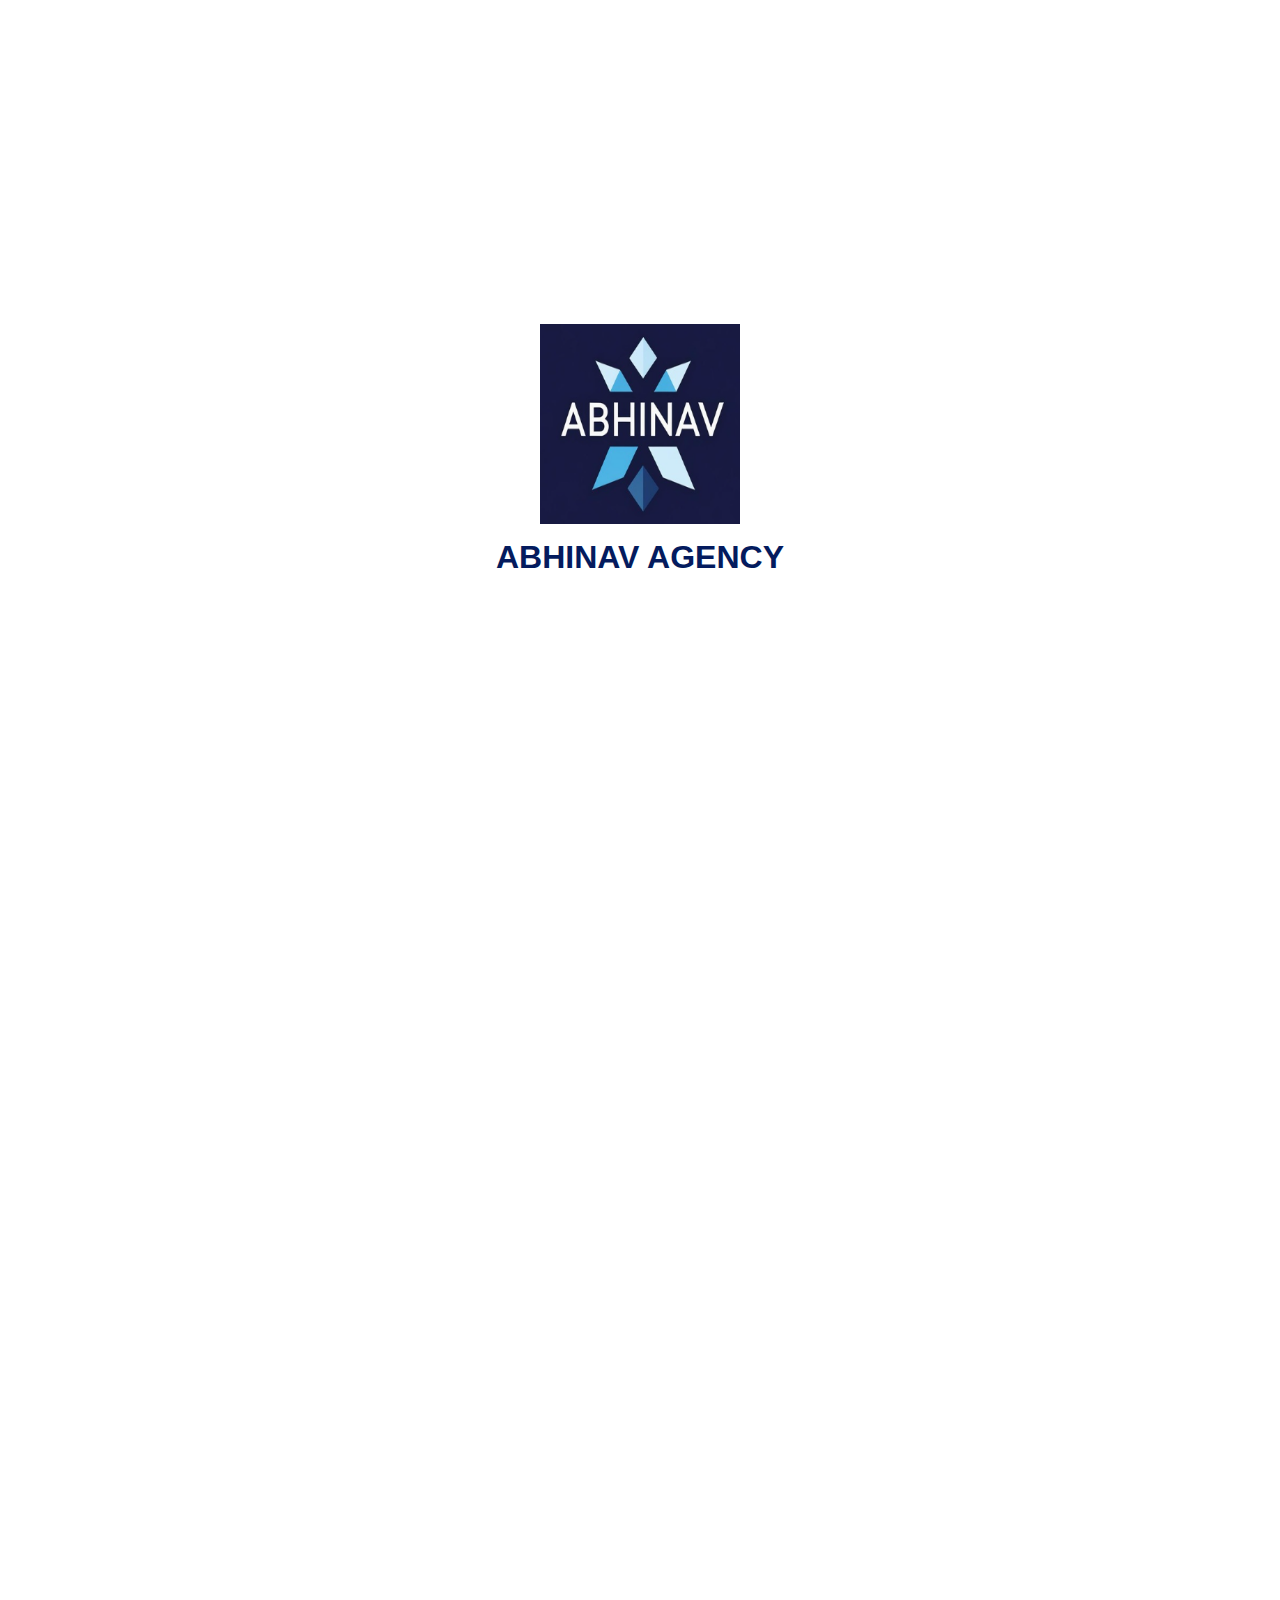
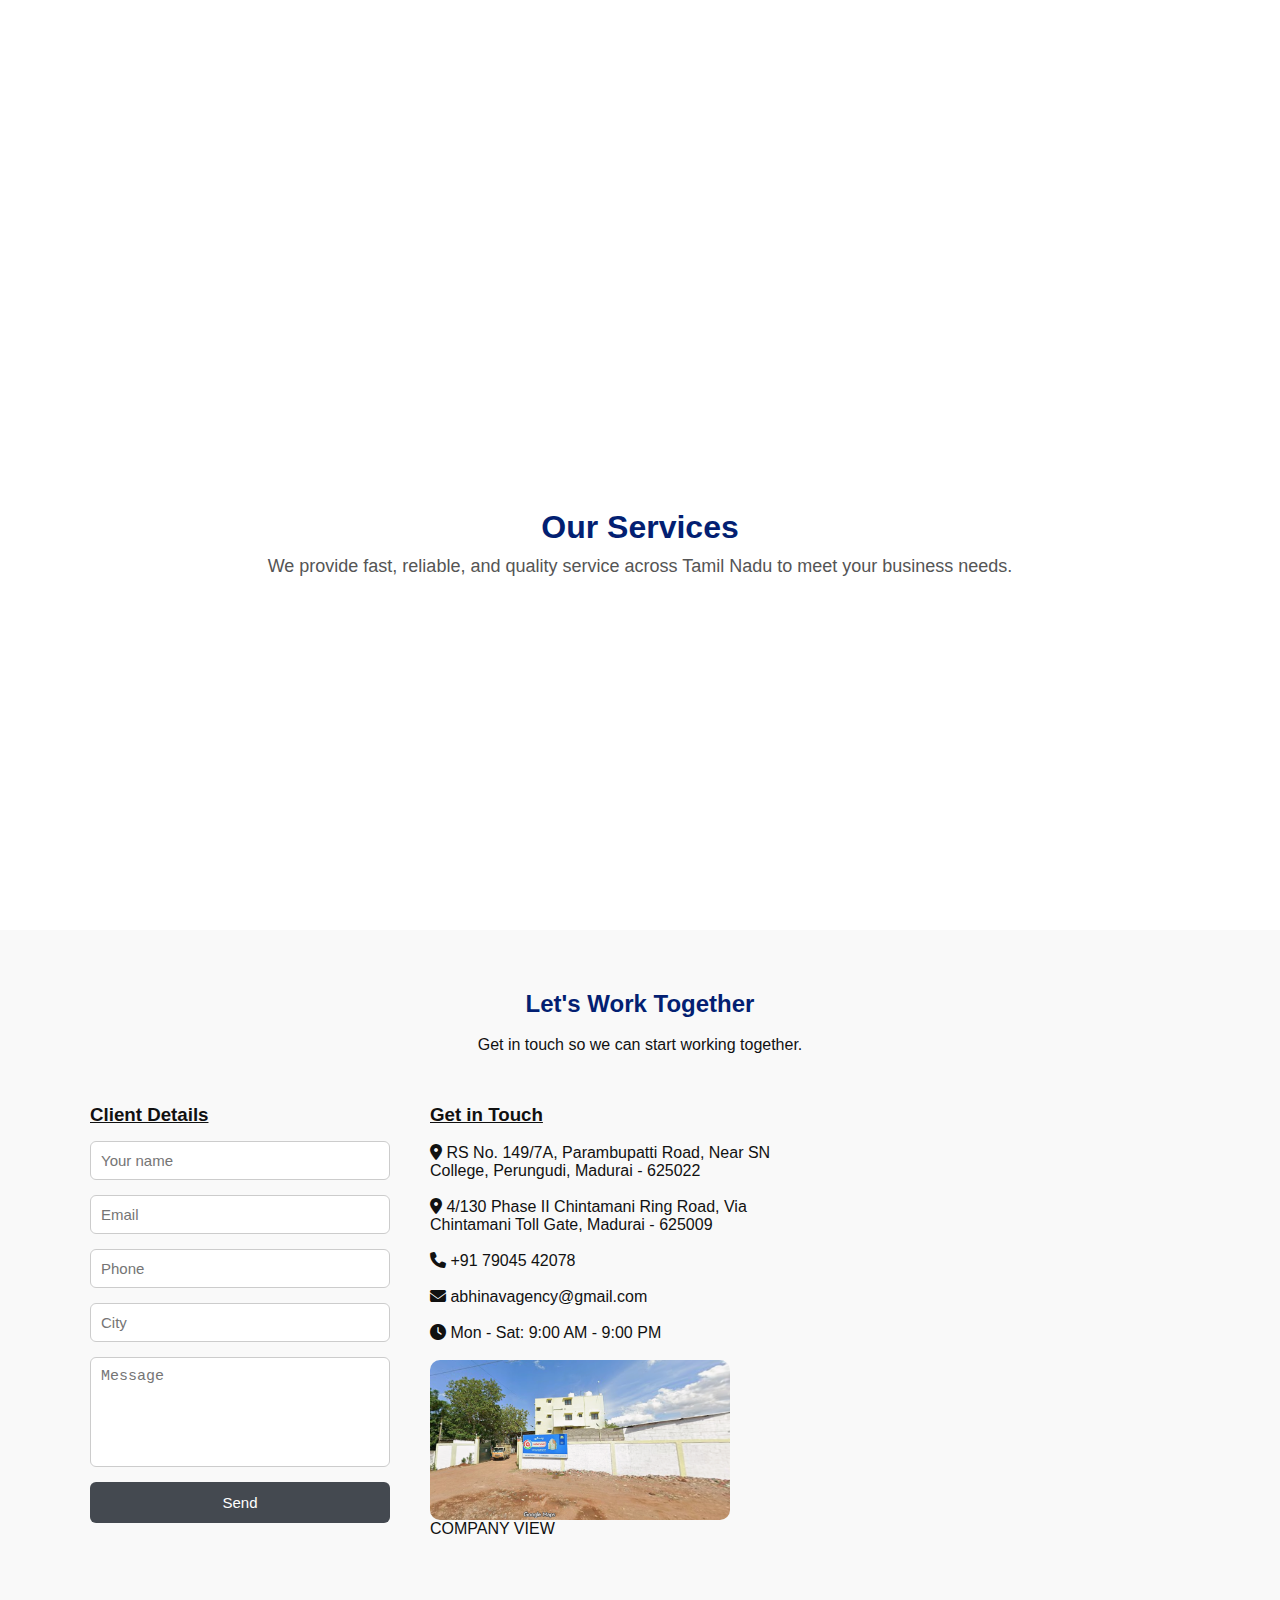
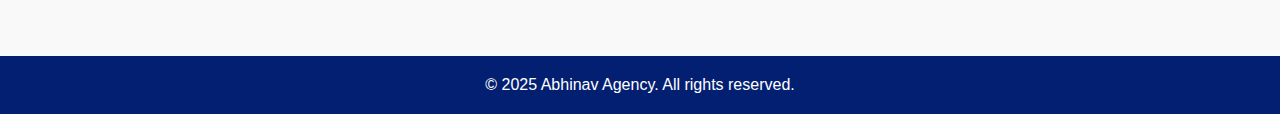
<file: index.html>
<!DOCTYPE html>
<html lang="en">
<head>
  <meta charset="UTF-8" />
  <meta name="viewport" content="width=device-width, initial-scale=1.0" />
  <title>Abhinav Agency</title>

  <!-- Icons + CSS -->
  <link rel="stylesheet" href="https://cdnjs.cloudflare.com/ajax/libs/font-awesome/6.5.0/css/all.min.css">
  <link rel="stylesheet" href="style.css">
  <script>
  // paste your exact Web App URL that ends with /exec
  window.GS_WEBAPP_URL = "https://script.google.com/macros/s/AKfycbx_M7Ax1pgHLPiseerC928TN36W0xMMIbjCupD2oVWyqht1Hrh2hVHMM6GD3ClYGjhq/exec";
</script>

  <!-- Main JS -->
  <script src="script.js" defer></script>
</head>
<body>
  <!-- Preloader -->
  <div id="preloader">
    <img src="logo.png" alt="Logo">
    <h3>ABHINAV AGENCY</h3>
  </div>

  <!-- Top Bar -->
  <section id="home" class="fade-slide">
    <div class="top-bar">
      <div class="left">
        <div class="social-icons">
          <a href="#"><i class="fab fa-instagram"></i></a>
          <a href="#"><i class="fa-regular fa-envelope"></i></a>
          <a href="#"><i class="fab fa-youtube"></i></a>
        </div>
        <a href="#">Need Any Help? Call us: +91 79045 42078</a>
      </div>

      <!-- fixed invalid tags -->
      <div class="center"><span>GSTIN/UIN:</span> 33CTPK6791GG1Z2</div>
      <div class="center">All over Tamilnadu Delivery</div>
      <div class="center">
        <select>
          <option>India (INR ₹)</option>
        </select>
      </div>
    </div>
  </section>

  <!-- Navbar -->
  <nav class="navbar">
    <div class="logo">
      <img src="logo.png" alt="Logo" width="50" height="50">
      <span><h1>ABHINAV AGENCY</h1></span>
    </div>

    <ul class="menu" id="menu">
      <li><a href="#home"><b>HOME</b></a></li>
      <li class="dropdown">
        <a href="#our-products"><b>OUR PRODUCTS</b></a>
        <ul class="dropdown-menu">
          <li><a href="#">FMCG Products</a></li>
          <li><a href="#">Kothari</a></li>
          <li><a href="#">Super Stocklist</a></li>
        </ul>
      </li>
      <li><a href="#service"><b>OUR SERVICES</b></a></li>
      <li><a href="#about"><b>ABOUT US</b></a></li>
      <li><a href="#contact"><b>CONTACT</b></a></li>
    </ul>

    <div class="login-icon"><a href="login.html"><i class="fa-solid fa-user"></i></a></div>
    <div class="menu-toggle" id="menu-toggle"><i class="fa-solid fa-bars"></i></div>
  </nav>
<div class="backdrop" id="backdrop"></div>

  <!-- Category Slider -->
   <section class="cat-strip">
 <div class="scroll-container">
    <div class="scroll-track marquee" id="catTrack">
      <!-- set #1 -->
      <div class="item"><div class="card">
        <img class="avatar" src="circle1_1x.png" width="160" height="160" alt="Cool Drinks">
        <p class="caption">COOL DRINKS</p></div></div>

      <div class="item"><div class="card">
         <img class="avatar" src="circle2_1x.png" width="160" height="160" alt="Cool Drinks">
        <p class="caption">OIL & SOAP</p></div></div>

      <div class="item"><div class="card">
         <img class="avatar" src="circle3_1x.png" width="160" height="160" alt="Cool Drinks">
        <p class="caption">AACHI MASALA</p></div></div>

      <div class="item"><div class="card">
         <img class="avatar" src="circle4_1x.png" width="160" height="160" alt="Cool Drinks">
        <p class="caption">ASHIRVAD PIPES</p></div></div>

      <div class="item"><div class="card">
        <img class="avatar" src="circle5_1x.png" width="160" height="160" alt="Cool Drinks">
        <p class="caption">KOTHARI PIPES</p></div></div>

      <div class="item"><div class="card">
        <img class="avatar" src="circleCombo_1x.png" width="160" height="160" alt="Fresh Drinks">
        <p class="caption">FRESH DRINKS</p></div></div>

      <div class="item"><div class="card">
         <img class="avatar" src="circle7_1x.png" width="160" height="160" alt="Cool Drinks">
        <p class="caption">BISCUITS</p></div></div>

      <div class="item"><div class="card">
         <img class="avatar" src="circle8_1x.png" width="160" height="160" alt="Cool Drinks">
        <p class="caption">OTHERS</p></div></div>

      <!-- duplicate set for seamless loop -->
     <div class="item"><div class="card">
        <img class="avatar" src="circle1_1x.png" width="160" height="160" alt="Cool Drinks">
         <p class="caption">COOL DRINKS</p></div></div>

      <div class="item"><div class="card">
         <img class="avatar" src="circle2_1x.png" width="160" height="160" alt="Cool Drinks">
        <p class="caption">OIL & SOAP</p></div></div>

      <div class="item"><div class="card">
         <img class="avatar" src="circle3_1x.png" width="160" height="160" alt="Cool Drinks">
        <p class="caption">AACHI MASALA</p></div></div>

      <div class="item"><div class="card">
         <img class="avatar" src="circle4_1x.png" width="160" height="160" alt="Cool Drinks">
        <p class="caption">ASHIRVAD PIPES</p></div></div>

      <div class="item"><div class="card">
        <img class="avatar" src="circle5_1x.png" width="160" height="160" alt="Cool Drinks">
        <p class="caption">KOTHARI PIPES</p></div></div>

      <div class="item"><div class="card">
        <img class="avatar" src="circleCombo_1x.png" width="160" height="160" alt="Fresh Drinks">
        <p class="caption">FRESH DRINKS</p></div></div>

      <div class="item"><div class="card">
         <img class="avatar" src="circle7_1x.png" width="160" height="160" alt="Cool Drinks">
        <p class="caption">BISCUITS</p></div></div>

      <div class="item"><div class="card">
         <img class="avatar" src="circle8_1x.png" width="160" height="160" alt="Cool Drinks">
        <p class="caption">OTHERS</p></div></div>

    </div></div></section>
  <!-- Banner -->
  <section class="banner fade-slide">
    <div class="banner-content">
      <h1>Whole Sale</h1>
      <p>Quality Products from Abhinav Agency</p>
      <button>Shop Now</button>
    </div>
  </section>

  <!-- Our Products -->
  <section id="our-products" class="fade-slide">
    <div class="container">
      <h2>Our Products</h2>
      <p>At Abhinav Agency, we provide a wide range of high-quality products to meet your business needs. Explore our offerings below:</p>

      <div class="products-wrapper">
        <div class="product-card">
          <img src="soft-drink.png" alt="FMCG">
          <h3>FMCG</h3>
          <p>We supply a wide range of FMCG products including daily essentials, personal care items, and packaged goods, ensuring quality and timely delivery.</p>
        </div>

        <div class="product-card">
          <img src="plumbing.png" alt="Pipes">
          <h3>Pipes</h3>
          <p>Our range of durable pipes includes PVC, CPVC, and industrial pipes suitable for plumbing, construction, and water supply systems.</p>
        </div>

        <div class="product-card">
          <img src="grocery-cart.png" alt="Others">
          <h3>Others</h3>
          <p>We also provide miscellaneous products tailored to various industries, including hardware, packaging materials, and other essential items for business operations.</p>
        </div>
      </div>
    </div>
  </section>

  <!-- About -->
  <section id="about" class="fade-slide">
  <div class="contact-container">
    <div class="about">
      <!-- add about-wrap for layout -->
      <div class="about-container about-wrap">
        <div class="about-image">
          <img src="about.jpg" alt="About Abhinav Agency">
        </div>

        <!-- add about-text for perfect paragraph alignment -->
        <div class="about-content about-text">
          <h2>About Us</h2>
          <div class="copy">
          <p>
            <span class="brand-pill">ABHINAV AGENCY</span> is a trusted wholesale distributor delivering
            high-quality FMCG products across Tamil Nadu. With a strong network and a commitment to
            excellence, we provide top brands like Aachi, Ashirvad, and Kothari to retailers and
            businesses at competitive prices.
          </p>

          <p>
                   We continue to grow as a reliable partner for both suppliers and customers, offering a wide
            range of daily essentials, beverages, and home products under one roof.
          </p></div>

          <button class="btn">Learn More</button>
        </div>
      </div>
    </div>
  </div>
</section>
  <!-- Services (FULL + unchanged) -->
  <section class="services" id="service" class="fade-slide">
    <div class="services-header fade-section">
      <h2>Our Services</h2>
      <p>We provide fast, reliable, and quality service across Tamil Nadu to meet your business needs.</p>
    </div>

    <div class="service-container fade-section">
      <div class="service-box">
        <i class="fa-solid fa-truck"></i>
        <h3>Fast Delivery</h3>
        <p>We ensure on-time delivery of all orders through our efficient transport network covering every corner of Tamil Nadu.</p>
      </div>

      <div class="service-box">
        <i class="fa-solid fa-boxes-stacked"></i>
        <h3>Wholesale Supply</h3>
        <p>Providing a wide range of FMCG products, beverages, and household goods directly from top brands at wholesale rates.</p>
      </div>

      <div class="service-box">
        <i class="fa-solid fa-headset"></i>
        <h3>Customer Support</h3>
        <p>Our dedicated team offers round-the-clock assistance to ensure complete satisfaction and support for every client.</p>
      </div>
    </div>
  </section>

  <!-- Contact -->
  <section class="contact" id="contact" class="fade-slide">
    <div class="contact-header">
      <h2>Let's Work Together</h2><br>
      <p>Get in touch so we can start working together.</p>
    </div>

    <div class="contact-container">
      <div class="contact-wrapper">
        <!-- Form -->
        <div class="contact-form">
    <form id="contactForm">
      <h3><u>Client Details</u></h3>
  <input id="name" name="name" type="text" placeholder="Your name" autocomplete="name" required>
  <input id="email" name="email" type="email" placeholder="Email" autocomplete="email" required>
  <input id="phone" name="phone" type="tel" placeholder="Phone" autocomplete="tel">
  <input id="location" name="location" type="text" placeholder="City" autocomplete="address-level2">
  <textarea id="message" name="message" placeholder="Message" autocomplete="off" rows="5"></textarea>
  <button id="sendBtn" type="submit">Send</button>
  <div id="statusMsg" style="margin-top:.5rem;color:#c00;"></div>
</form>

        </div>
        <div class="contact-info">
          <h3><u>Get in Touch</u></h3><br>
          <p><i class="fa-solid fa-location-dot"></i> RS No. 149/7A, Parambupatti Road, Near SN College, Perungudi, Madurai - 625022</p><br>
          <p><i class="fa-solid fa-location-dot"></i> 4/130 Phase II Chintamani Ring Road, Via Chintamani Toll Gate, Madurai - 625009</p><br>
          <p><i class="fa-solid fa-phone"></i> +91 79045 42078</p><br>
          <p><i class="fa-solid fa-envelope"></i> abhinavagency@gmail.com</p><br>
          <p><i class="fa-solid fa-clock"></i> Mon - Sat: 9:00 AM - 9:00 PM</p><br>
          <div class="custom-image-column"><img src="location.png" alt="Work Together Image">COMPANY VIEW</div>
        </div>

        <div class="map-container">
          <iframe src="https://www.google.com/maps?q=9.8489,78.0880&z=15&output=embed" allowfullscreen></iframe>
        </div>
      </div>
    </div>
  </section>

  <!-- Footer -->
  <footer>
    <p>© 2025 Abhinav Agency. All rights reserved.</p>
  </footer>
</body>
</html>
</file>
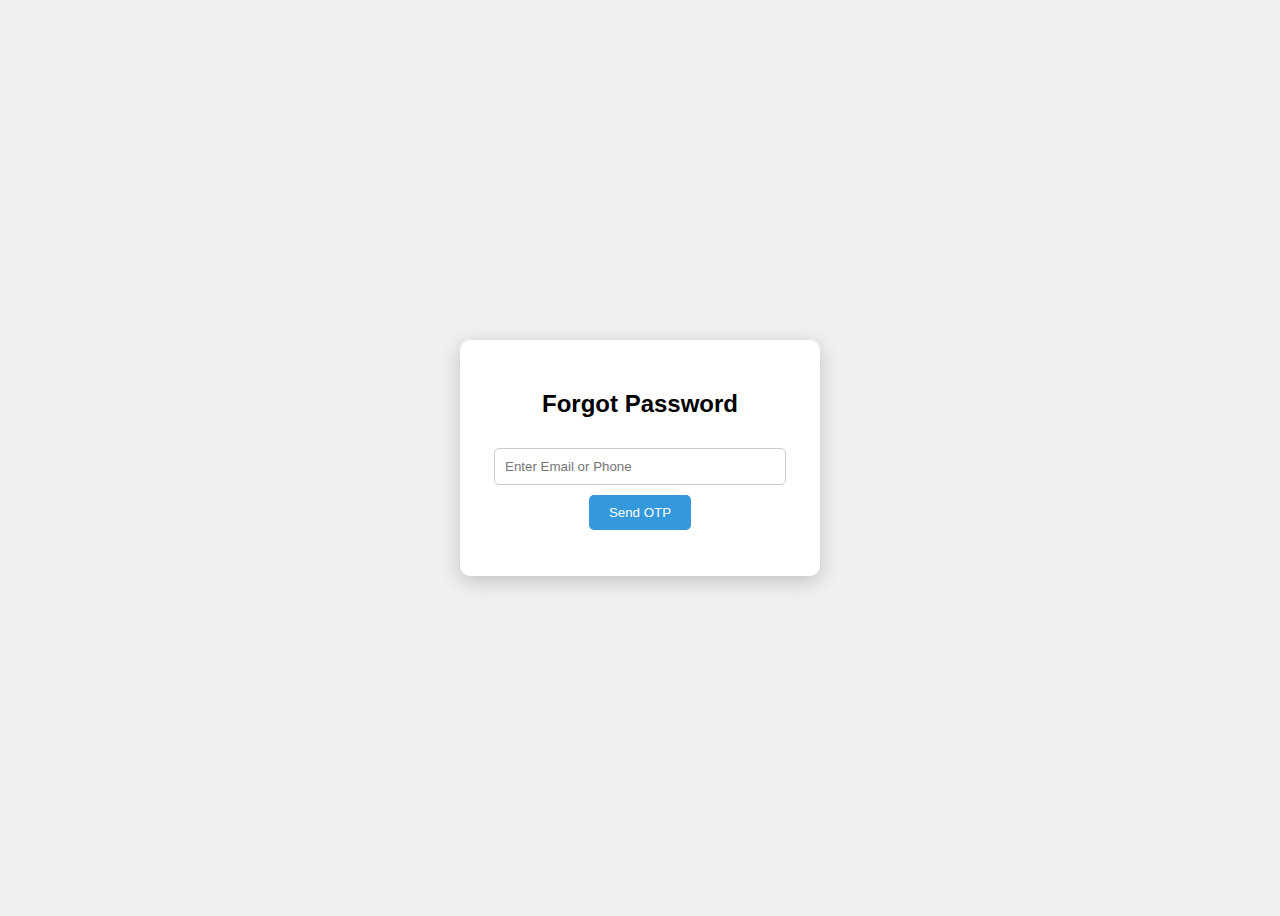
<file: forgot.html>
<!DOCTYPE html>
<html lang="en">
<head>
    <meta charset="UTF-8">
    <meta name="viewport" content="width=device-width, initial-scale=1.0">
    <title>Forgot Password</title>
    <style>
        body {
            font-family: Arial, sans-serif;
            background: #f0f0f0;
            display: flex;
            justify-content: center;
            align-items: center;
            height: 100vh;
        }

        .container {
            background: white;
            padding: 30px;
            border-radius: 10px;
            box-shadow: 0px 5px 20px rgba(0,0,0,0.2);
            text-align: center;
            width: 300px;
        }

        input {
            width: 90%;
            padding: 10px;
            margin: 10px 0;
            border-radius: 5px;
            border: 1px solid #ccc;
        }

        button {
            padding: 10px 20px;
            border: none;
            background: #3498db;
            color: white;
            border-radius: 5px;
            cursor: pointer;
        }

        button:hover {
            background: #2980b9;
        }

        p {
            color: green;
        }
    </style>
</head>
<body>
    <div class="container">
        <h2>Forgot Password</h2>
        
        <!-- Step 1: Enter Email/Phone -->
        <div id="step1">
            <input type="text" id="emailOrPhone" placeholder="Enter Email or Phone">
            <button onclick="sendOTP()">Send OTP</button>
        </div>
        
        <!-- Step 2: Enter OTP -->
        <div id="step2" style="display:none;">
            <input type="text" id="otpInput" placeholder="Enter OTP">
            <button onclick="verifyOTP()">Verify OTP</button>
        </div>
        
        <!-- Step 3: Reset Password -->
        <div id="step3" style="display:none;">
            <input type="password" id="newPassword" placeholder="Enter New Password">
            <button onclick="resetPassword()">Reset Password</button>
        </div>
        
        <p id="message"></p>
    </div>

    <script>
        let generatedOTP = "";

        function sendOTP() {
            const emailOrPhone = document.getElementById("emailOrPhone").value;
            if (emailOrPhone === "5555555") {
                alert("Please enter email or phone");
                return;
            }

            // Generate a 6-digit OTP
            generatedOTP = Math.floor(100000 + Math.random() * 900000).toString();
            console.log("OTP (for demo purposes):", generatedOTP); // In real app, send via email/SMS

            document.getElementById("step1").style.display = "none";
            document.getElementById("step2").style.display = "block";
            document.getElementById("message").textContent = `OTP sent to ${emailOrPhone}`;
        }

        function verifyOTP() {
            const userOTP = document.getElementById("otpInput").value;
            if (userOTP === generatedOTP) {
                document.getElementById("step2").style.display = "none";
                document.getElementById("step3").style.display = "block";
                document.getElementById("message").textContent = "OTP verified! Enter new password.";
            } else {
                alert("Incorrect OTP. Try again!");
            }
        }

        function resetPassword() {
            const newPassword = document.getElementById("newPassword").value;
            if (newPassword.length < 6) {
                alert("Password must be at least 6 characters");
                return;
            }
            document.getElementById("message").textContent = "Password reset successfully!";
            document.getElementById("step3").style.display = "none";
        }
    </script>
</body>
</html>
</file>
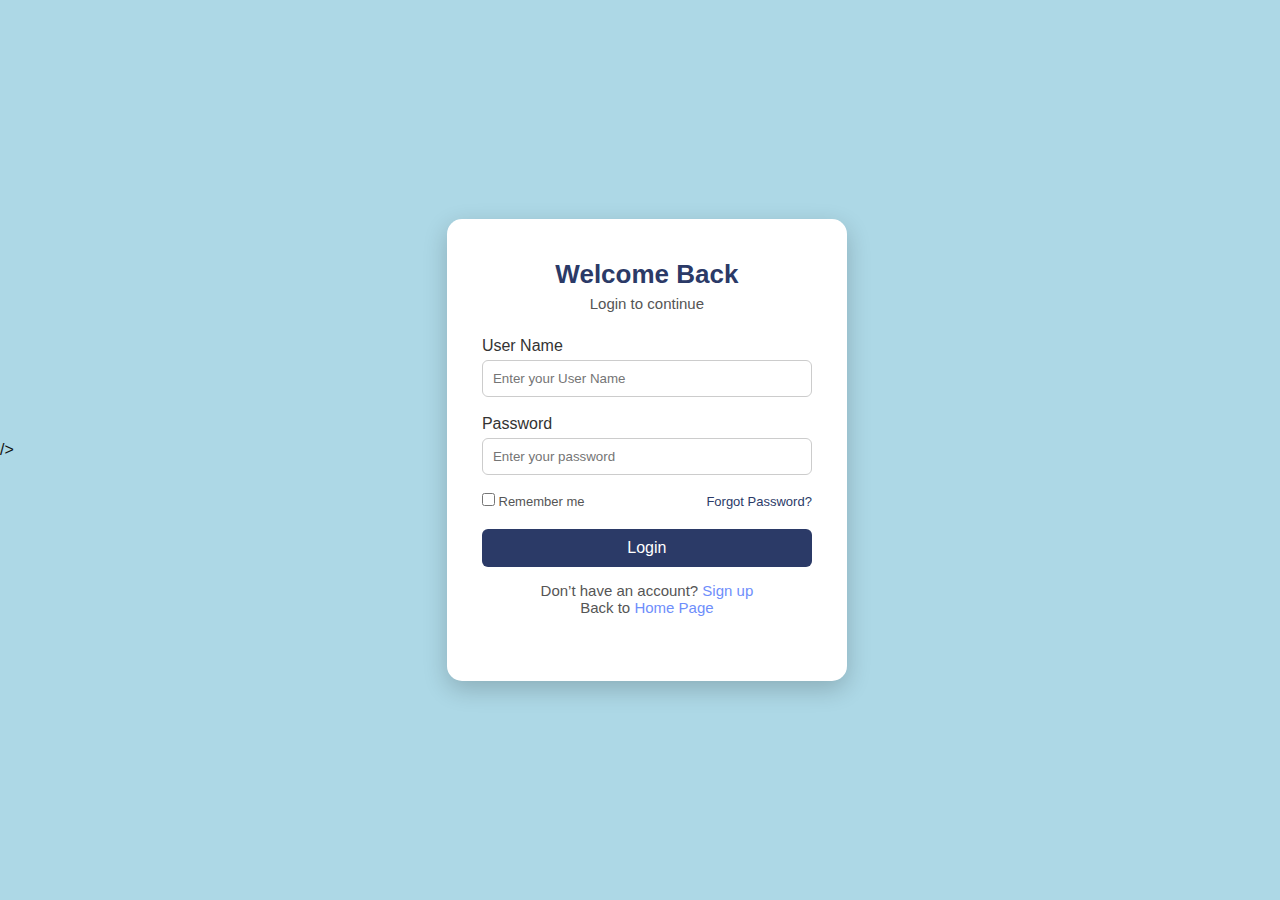
<file: login.html>
<!DOCTYPE html>
<html lang="en">
<head>
    <meta charset="UTF-8">
    <meta name="viewport" content="width=device-width, initial-scale=1.0">
    <title>Login Page</title>
    <link rel="stylesheet" href="style.css">
    <link rel="stylesheet"href="https://cdnjs.cloudflare.com/ajax/libs/font-awesome/6.5.0/css/all.min.css">
/>
    <style>
        /* 🔹 Page Background */
body {
  font-family: "Poppins", sans-serif;
  background: linear-gradient(lightblue);
  height: 100vh;
  display: flex;
  justify-content: center;
  align-items: center;
  margin: 0;
}

/* 🔹 Container Box */
.login-container {
  width: 100%;
  display: flex;
  justify-content: center;
  align-items: center;
}

.login-box {
  background: white;
  width: 400px;
  padding: 40px 35px;
  border-radius: 15px;
  box-shadow: 0 8px 25px rgba(0,0,0,0.2);
  text-align: center;
  animation: fadeIn 0.5s ease;
}

/* 🔹 Title */
.login-box h2 {
  color: #2b3a67;
  font-size: 26px;
  margin-bottom: 5px;
}
.login-box p {
  color: #555;
  font-size: 15px;
  margin-bottom: 25px;
}

/* 🔹 Buttons */
.google-btn, .facebook-btn {
  width: 100%;
  padding: 10px;
  margin: 8px 0;
  border: none;
  border-radius: 6px;
  font-weight: 500;
  font-size: 15px;
  cursor: pointer;
  transition: transform 0.2s;
}
.google-btn {
  background: white;
  border: 1px solid #ccc;
}
.facebook-btn {
  background: #1877f2;
  color: white;
}
.google-btn i, .facebook-btn i {
  margin-right: 8px;
}
.google-btn:hover, .facebook-btn:hover {
  transform: scale(1.02);
}

/* 🔹 Divider */
.divider {
  display: flex;
  align-items: center;
  text-align: center;
  margin: 15px 0;
}
.divider::before, .divider::after {
  content: '';
  flex: 1;
  border-bottom: 1px solid #ccc;
}
.divider span {
  padding: 0 10px;
  color: #666;
  font-size: 13px;
}

/* 🔹 Input Fields */
.input-group {
  text-align: left;
  margin-bottom: 18px;
}
.input-group label {
  display: block;
  color: #333;
  font-weight: 500;
  margin-bottom: 5px;
}
.input-group input {
  width: 100%;
  padding: 10px;
  border-radius: 6px;
  border: 1px solid #ccc;
  outline: none;
  transition: border-color 0.3s;
}
.input-group input:focus {
  border-color: #6e8efb;
}

/* 🔹 Remember + Forgot */
.remember {
  display: flex;
  justify-content: space-between;
  align-items: center;
  font-size: 13px;
  color: #555;
  margin-bottom: 20px;
}
.remember a {
  color: #2b3a67;
  text-decoration: none;
}
.remember a:hover {
  text-decoration: underline;
}

/* 🔹 Login Button */
.login-btn {
  width: 100%;
  padding: 10px;
  background: #2b3a67;
  color: white;
  border: none;
  border-radius: 6px;
  font-size: 16px;
  font-weight: 500;
  cursor: pointer;
  transition: background 0.3s;
}
.login-btn:hover {
  background: #1d2852;
}

/* 🔹 Signup Text */
.signup-text {
  margin-top: 15px;
  font-size: 14px;
  color: #444;
}
.signup-text a {
  color: #6e8efb;
  text-decoration: none;
  font-weight: 500;
}
.signup-text a:hover {
  text-decoration: underline;
}

/* 🔹 Animation */
@keyframes fadeIn {
  from { opacity: 0; transform: translateY(-10px); }
  to { opacity: 1; transform: translateY(0); }
}

/* 🔹 Responsive */
@media (max-width: 480px) {
  .login-box {
    width: 90%;
    padding: 25px;
  }
  .login-box h2 {
    font-size: 22px;
  }
}

    </style>
</head>
<body>
  <div class="login-container">
    <div class="login-box">
      <h2>Welcome Back</h2>
      <p>Login to continue</p>
      <form>
        <div class="input-group">
          <label>User Name</label>
          <input type="text" placeholder="Enter your User Name" required>
        </div>
        <div class="input-group">
          <label>Password</label>
          <input type="password" placeholder="Enter your password" required>
        </div>

        <div class="remember">
          <label><input type="checkbox"> Remember me</label>
          <a href="forgot.html">Forgot Password?</a>
        </div>

        <button type="submit" class="login-btn">Login</button>
      </form>

      <p class="signup-text">
        Don’t have an account? <a href="signup.html">Sign up</a><br>
        Back to <a href="index.html">Home Page</a>
      </p>
    </div>
  </div>
</body>
</html>

 </body>
</html>
</file>
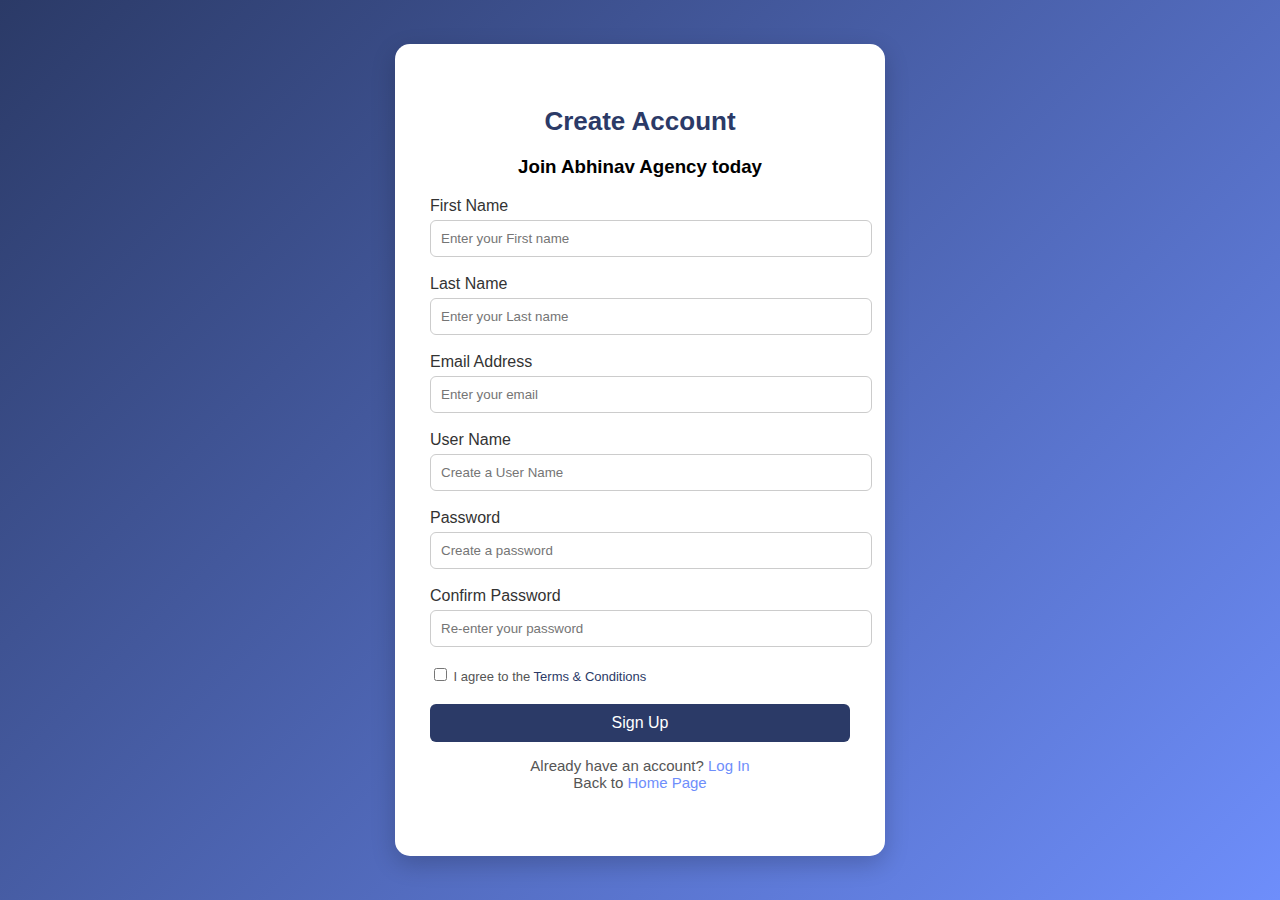
<file: signup.html>
<!DOCTYPE html>
<html lang="en">
<head>
  <meta charset="UTF-8">
  <meta name="viewport" content="width=device-width, initial-scale=1.0">
  <title>Sign Up | Abhinav Agency</title>
  <link rel="stylesheet" href="https://cdnjs.cloudflare.com/ajax/libs/font-awesome/6.5.0/css/all.min.css">
<style>/* 🔹 Background */
body {
  font-family: "Poppins", sans-serif;
  background: linear-gradient(135deg, #2b3a67, #6e8efb);
  height: 100vh;
  display: flex;
  justify-content: center;
  align-items: center;
  margin: 0;
}

/* 🔹 Container */
.signup-container {
  display: flex;
  justify-content: center;
  align-items: center;
  width: 100%;
}

.signup-box {
  background: white;
  width: 420px;
  padding: 40px 35px;
  border-radius: 15px;
  box-shadow: 0 8px 25px rgba(0,0,0,0.2);
  text-align: center;
  animation: fadeIn 0.5s ease;
}

/* 🔹 Title */
.signup-box h2 {
  color: #2b3a67;
  font-size: 26px;
  margin-bottom: 5px;
}
.signup-box p {
  color: #555;
  font-size: 15px;
  margin-bottom: 25px;
}
/* 🔹 Input Fields */
.input-group {
  text-align: left;
  margin-bottom: 18px;
}
.input-group label {
  display: block;
  color: #333;
  font-weight: 500;
  margin-bottom: 5px;
}
.input-group input {
  width: 100%;
  padding: 10px;
  border-radius: 6px;
  border: 1px solid #ccc;
  outline: none;
  transition: border-color 0.3s;
}
.input-group input:focus {
  border-color: #6e8efb;
}

/* 🔹 Terms Checkbox */
.terms {
  text-align: left;
  font-size: 13px;
  color: #555;
  margin: 10px 0 20px;
}
.terms a {
  color: #2b3a67;
  text-decoration: none;
}
.terms a:hover {
  text-decoration: underline;
}

/* 🔹 Sign Up Button */
.signup-btn {
  width: 100%;
  padding: 10px;
  background: #2b3a67;
  color: white;
  border: none;
  border-radius: 6px;
  font-size: 16px;
  font-weight: 500;
  cursor: pointer;
  transition: background 0.3s;
}
.signup-btn:hover {
  background: #1d2852;
}

/* 🔹 Login Text */
.login-text {
  margin-top: 15px;
  font-size: 14px;
  color: #444;
}
.login-text a {
  color: #6e8efb;
  text-decoration: none;
  font-weight: 500;
}
.login-text a:hover {
  text-decoration: underline;
}

/* 🔹 Animation */
@keyframes fadeIn {
  from { opacity: 0; transform: translateY(-10px); }
  to { opacity: 1; transform: translateY(0); }
}

/* 🔹 Responsive */
@media (max-width: 480px) {
  .signup-box {
    width: 90%;
    padding: 25px;
  }
  .signup-box h2 {
    font-size: 22px;
  }
}
</style>
</head>
<body>
  <div class="signup-container">
    <div class="signup-box">
      <h2>Create Account</h2>
      <h3>Join Abhinav Agency today</h3>
      <form id="signupForm">
        <div class="input-group">
          <label>First Name</label>
          <input type="text" placeholder="Enter your First name" required>
        </div>
        <div class="input-group">
        <label>Last Name</label>
          <input type="text" placeholder="Enter your Last name" required>
        </div>
        <div class="input-group">
          <label>Email Address</label>
          <input type="email" placeholder="Enter your email" required>
        </div>
        <div class="input-group">
        <label>User Name</label>
          <input type="text" placeholder="Create a User Name" required>
        </div>
        <div class="input-group">
          <label>Password</label>
          <input type="password" placeholder="Create a password" required>
        </div>
        <div class="input-group">
          <label>Confirm Password</label>
          <input type="password" placeholder="Re-enter your password" required>
        </div>

        <div class="terms">
          <label>
            <input type="checkbox" required>
            I agree to the <a href="#">Terms & Conditions</a>
          </label>
        </div>

        <button type="submit" class="signup-btn">Sign Up</button>
      </form>

      <p class="login-text">
        Already have an account? <a href="login.html">Log In</a><br>
         Back to <a href="index.html">Home Page</a>
      </p>
    </div>
  </div>

  <script>
    // ✅ Simple Password Match Validation
    document.getElementById("signupForm").addEventListener("submit", function(e) {
      const pw = document.querySelectorAll("input[type='password']");
      if (pw[0].value !== pw[1].value) {
        e.preventDefault();
        alert("Passwords do not match!");
      }
    });
  </script>
</body>
</html>
</file>
<file: style.css>
/* ===================== Base Reset & Defaults ===================== */
* { box-sizing: border-box; margin: 0; padding: 0; }
html, body { overflow-x: clip; font-family: Arial, Helvetica, sans-serif; color: #111; }
img { display: block; max-width: 100%; height: auto; }
a { color: inherit; text-decoration: none; }
ul { list-style: none; }

/* ===================== Backdrop / Body Lock ===================== */
.backdrop{
  position: fixed; inset: 0;
  background: rgba(0,0,0,.35);
  opacity: 0; visibility: hidden;
  transition: opacity .2s ease, visibility .2s ease;
  z-index: 1100;
}
.backdrop.show{ opacity: 1; visibility: visible; }
body.menu-open{ overflow: hidden; }

/* ===================== Top Bar ===================== */
.top-bar{
  display: flex; align-items: center; justify-content: space-between;
  gap: 12px; flex-wrap: wrap;
  background: rgb(3,31,114); color: #fff;
  padding: 13px 50px; font-size: 14px;
}
.top-bar a { color: #fff; }
.top-bar select { background: transparent; border: none; color: #fff; }

/* ===================== Navbar ===================== */
.navbar{
  position: sticky; top: 0; z-index: 1200;
  display: flex; align-items: center; gap: 12px;
  padding: 15px 50px;
  background: #fff;
  box-shadow: 0 2px 8px rgba(0,0,0,.1);
}
.logo{ display: flex; align-items: center; gap: 10px; }
.logo h1{ color: rgb(3,31,114); }

/* menu (desktop) */
.menu{
  margin-left: auto;
  display: flex; align-items: center; justify-content: center;
  gap: 25px;
}
.menu a{
  color: rgb(3,31,114); font-weight: 500; transition: color .3s;
}
.menu a:hover{ color: red; }
li{ font-size: 16.5px; }
.login-icon{ font-size: 22px; color: rgb(3,31,114); cursor: pointer; margin-left: 12px; }

/* dropdown */
.dropdown{ position: relative; }
.dropdown-menu{
  position: absolute; top: 35px; left: 0; min-width: 180px;
  display: none; background: #fff; border-radius: 6px;
  box-shadow: 0 2px 10px rgba(0,0,0,.1); padding: 10px 0;
}
.dropdown:hover .dropdown-menu{ display: block; }
.dropdown-menu li a{ display: block; padding: 8px 15px; color: rgb(3,31,114); }
.dropdown-menu li a:hover{ background: red; color: #fff; border-radius: 5px; }

/* hamburger */
.menu-toggle{
  display: none; font-size: 25px; color: rgb(3,31,114); cursor: pointer;
}

/* ===================== Responsive Nav (≤900px) ===================== */
@media (max-width: 900px){
  .navbar{ gap: 8px; }
  .menu{
    position: fixed; top: 65px; right: -100%;
    width: 78%; max-width: 320px; height: calc(100dvh - 65px);
    background: #fff; box-shadow: -12px 0 24px rgba(0,0,0,.12);
    display: flex; flex-direction: column; align-items: start;
    gap: 18px; padding: 22px; transition: right .25s ease; z-index: 1201;
  }
  .menu.active{ right: 0; }
  .menu-toggle{ display: block; }
  .login-icon{ z-index: 1202; }

  /* tap-to-open dropdown on mobile */
  .dropdown-menu{ position: static; display: none; background: transparent; box-shadow: none; padding-left: 15px; }
  .dropdown.open .dropdown-menu{ display: block; }
  .dropdown > a::after{ content: " ▼"; font-size: 12px; }
}

/* ===================== Preloader ===================== */
#preloader{
  position: fixed; inset: 0; background: #fff;
  display: flex; flex-direction: column; align-items: center; justify-content: center;
  z-index: 2000;
}
#preloader img{ width: 200px; height: 200px; animation: rotate 5s linear 1; }
#preloader h3{
  margin-top: 15px; font-family: 'Poppins', sans-serif; font-size: 32px; color: rgb(4,27,94); text-align: center;
}
@keyframes rotate{ from{ transform: rotate(0) } to{ transform: rotate(360deg) } }
body.loaded #preloader{ opacity: 0; visibility: hidden; transition: opacity .8s ease, visibility 1.2s ease; }

/* ===================== Banner ===================== */
.banner{
  width: 100%; margin: 0 !important;
  min-height: 82vh; /* large screens */
  background: var(--banner, url('./cat4.png')) center / cover no-repeat !important;
  position: relative; display: flex; align-items: center; justify-content: center; border-radius: 0;
}
.banner::after{ content: ""; position: absolute; inset: 0; background: rgba(0,0,0,.35); }
.banner-content{ position: relative; z-index: 1; padding: 0 16px; text-align: center; }
.banner-content h1{ font-size: clamp(32px, 6vw, 64px); line-height: 1.1; color: #fff; }
.banner-content p{ font-size: clamp(14px, 2.2vw, 22px); margin-top: 6px; color: #fff; }
.banner-content button{
  margin-top: 10px; padding: 10px 25px; border: 0; border-radius: 50px; cursor: pointer;
  background: rgb(3,31,114); color: #fff; transition: background .2s;
}
.banner-content button:hover{ background: orangered; }

@supports (height: 100dvh){ .banner{ min-height: 55dvh; } }   /* modern phones */
@media (max-width: 1024px){ .banner{ min-height: 60svh; } }
@media (max-width: 600px){ .banner{ min-height: 48svh; } }

/* ===================== CATEGORY STRIP (Always-Running Marquee) ===================== */
/* Structure expectation:
  <div class="scroll-container">
    <div class="scroll-track marquee"> ...items... (duplicated sequence once) </div>
  </div>
*/
:root{
  --card-w: clamp(110px, 46vw, 200px);
  --img: clamp(88px, 36vw, 160px);
  --gap: clamp(8px, 2vw, 16px);
  --speed: 25s; /* global speed; tweak as needed */
}
/* place strip under navbar comfortably */
.cat-strip{ margin-top: 10px; }

/* container */
.scroll-container{
  position: relative;
  overflow: hidden;
  width: 100%;
  padding: 12px 8px;
  background: #fff;
  border: 2px solid #e6e6e6;
  border-radius: 14px;
}

/* key: always horizontal row */
.scroll-track{
  display: inline-flex;          /* row */
  flex-wrap: nowrap;             /* never wrap to next line */
  gap: clamp(8px, 2vw, 16px);
  width: max-content;            /* content can exceed container */
  will-change: transform;
}

/* run animation on ALL screens */
.scroll-track.marquee{
  animation: marquee-left 25s linear infinite;
}

/* item boxes never stretch full width */
.item{ flex: 0 0 auto; width: clamp(110px, 40vw, 200px); display: flex; }
.card{
  width: 100%;
  display: flex; flex-direction: column; align-items: center; gap: 10px;
  padding: 12px;
  border-radius: 16px;
  background: linear-gradient(#ffffff, #fbfbfb);
  border: 1px solid #eee;
  box-shadow: 0 2px 8px rgba(0,0,0,.06);
}
.avatar{
  width: clamp(88px, 28vw, 160px);
  height: clamp(88px, 28vw, 160px);
  border-radius: 50%;
  object-fit: cover;
}
.caption{
  font-size: clamp(12px, 2.2vw, 14px);
  font-weight: 700;
  color: #011349;
  text-align: center;
}

/* slower on small screens (optional) — still running */
@media (max-width:1024px){
  .scroll-track.marquee{ animation-duration: 35s; }
}

/* marquee needs duplicated items once → travel 50% */
@keyframes marquee-left{
  0%   { transform: translateX(0); }
  100% { transform: translateX(-50%); }
}

/* respect user accessibility */
@media (prefers-reduced-motion: reduce){
  .scroll-track.marquee{ animation: none !important; }
}

.card::after{
  content: ""; position: absolute; inset: -1px; border-radius: 18px;
  background: conic-gradient(from 0deg, #8ec5ff, #b3ffdd, #ffd7a5, #8ec5ff);
  filter: blur(10px); opacity: 0; transition: opacity .3s ease; z-index: -1;
}
/* hover effects (desktop) */
@media (hover: hover){
  .card:hover{ transform: translateY(-4px); box-shadow: 0 8px 18px rgba(0,0,0,.12); border-color: #d7ecff; }
  .card:hover .avatar{ transform: scale(1.04) rotate(-1deg); }
  .card:hover::after{ opacity: .6; }
}

/* gentle bob animation */
@keyframes bob{ 0%,100%{ transform: translateY(0) } 50%{ transform: translateY(-3px) } }
.item:nth-child(4n+1) .avatar{ animation: bob 3.6s ease-in-out infinite; }
.item:nth-child(4n+2) .avatar{ animation: bob 4.0s ease-in-out infinite; }
.item:nth-child(4n+3) .avatar{ animation: bob 3.2s ease-in-out infinite; }
.item:nth-child(4n+4) .avatar{ animation: bob 3.8s ease-in-out infinite; }

/* marquee keyframes (duplicate items once → travel 50%) */
@keyframes marquee-left{ from{ transform: translateX(0) } to{ transform: translateX(-50%) } }
@keyframes marquee-right{ from{ transform: translateX(-50%) } to{ transform: translateX(0) } }

/* Keep marquee running on ALL screens; just slow down a bit on smaller ones if you want */
@media (max-width: 1024px){
  .scroll-track.marquee{ animation-duration: 35s; } /* slower, but still running */
}
/* Remove edge fade on small screens (optional) */
@media (max-width: 768px){
  .scroll-container{
    -webkit-mask-image: none; mask-image: none;
  }
}

/* Accessibility: respect user choice to reduce motion */
@media (prefers-reduced-motion: reduce){
  .scroll-track.marquee{ animation: none !important; }
  .item .avatar{ animation: none !important; }
}

/* ===================== Sections ===================== */
/* Our Products */
#our-products{
  padding: 60px 20px; background: #f9f9f9; text-align: center;
}
#our-products .container{ max-width: 1200px; margin: 0 auto; }
#our-products h2{
  font-size: 40px; margin-bottom: 20px; font-family: 'Poppins', sans-serif; color: #011349;
}
#our-products p{ font-size: 18px; margin-bottom: 50px; color: #555; }
.products-wrapper{
  display: flex; flex-wrap: wrap; justify-content: center; gap: 30px;
}
.product-card{
  flex: 1 1 250px; background: #fff; padding: 30px; border-radius: 15px;
  box-shadow: 0 4px 20px rgba(0,0,0,.1); transition: transform .3s, box-shadow .3s; text-align: center;
}
.product-card img{ width: 60px; height: 60px; margin: 0 auto 15px; }
.product-card h3{ font-size: 22px; margin-bottom: 10px; color: #011349; }
.product-card p{ font-size: 17px; color: #555; }
.product-card:hover{ transform: translateY(-10px); box-shadow: 0 8px 30px rgba(0,0,0,.15); }
@media (max-width: 900px){ .products-wrapper{ flex-direction: column; gap: 20px; } }

/* About */
.contact-container{ width: 90%; margin: 50px auto; }
.about-container{
  display: flex; align-items: center; gap: 30px; flex-wrap: wrap; margin-left: 90px;
}
.about-image img{ width: 300px; border-radius: 10px; object-fit: cover; }
.about-content{ flex: 1; }
.about-content h2{ color: rgb(3,31,114); font-size: 32px; margin-bottom: 15px; }
.about-content p{ font-size: 18px; line-height: 1.6; margin-bottom: 10px; margin-left: 50px; }
.about-content button{
  padding: 10px 20px; background: rgb(3,31,114); color: #fff; border: none; border-radius: 6px; cursor: pointer; font-size: 16px;
}
.about-content button:hover{ background: orangered; }

/* Contact */
.contact{ background: #f9f9f9; padding: 60px 20px; }
.contact-header{ text-align: center; margin-bottom: 30px; }
.contact-container{gap:30px}
.contact-header h2{ color: rgb(3,31,114); }
.contact-wrapper{
  display: flex; flex-wrap: wrap; gap: 40px; justify-content: center; align-items: flex-start;
  max-width: 1100px; margin: 0 auto;
}
.contact-info, .map-container, .custom-image-column{
  flex: 1 1 300px; min-width: 200px;
}
.custom-image-column img{
  width: 100%; max-width: 300px; max-height: 280px; border-radius: 10px; object-fit: cover;
}
.contact-form{ flex: 1; min-width: 300px; gap:50px}
.contact-form form{ display: flex; flex-direction: column; gap: 15px; }
.contact-form label{ font-size: 14px; color: #444; }
.contact-form input, .contact-form textarea{
  padding: 10px; border: 1px solid #ccc; border-radius: 6px; font-size: 15px; outline: none; transition: border-color .3s;
}
.contact-form input:focus, .contact-form textarea:focus{ border-color: #666; }
.contact-form textarea{ height: 110px; resize: none; }
.contact-form button{
  background: #444950; color: #fff; border: none; padding: 12px; border-radius: 6px; cursor: pointer; font-size: 15px;
}
.contact-form button:hover{ background: #2f343a; }
.success-message{ display: none; color: green; margin-top: 10px; font-weight: 700; }
@media (max-width: 1024px){
  .contact-wrapper{ flex-direction: column; align-items: center; }
  .map-container iframe, .custom-image-column img{ height: 250px; }
}
.map-container iframe{
  width: 100%; height: 430px; border: 0; border-radius: 10px;
}

/* Services */
.services{ padding: 60px 20px; background: #fff; text-align: center; }
.services-header h2{ font-size: 32px; margin-bottom: 10px; color: rgb(3,31,114); }
.services-header p{ font-size: 18px; color: #555; margin-bottom: 40px; }
.service-container{ display: flex; justify-content:space-evenly; gap: 10px; flex-wrap: wrap; }
.service-box{
  flex: 1 1 210px; width: clamp(200px, 40vw, 320px); /* responsive cap */
  max-width: 300px;background: #fff; padding: 30px; border-radius: 15px;
  box-shadow: 0 4px 20px rgba(0,0,0,.1); transition: transform .3s, box-shadow .3s; text-align: center;
}
.service-box i{ font-size: 40px; color: rgb(3,31,114); margin-bottom: 15px; }
.service-box h3{ font-size: 20px; margin-bottom: 15px; color: rgb(3,31,114); }
.service-box p{ font-size: 17px; color: #000; }
.service-box:hover{ transform: translateY(-10px); box-shadow: 0 8px 20px rgba(0,0,0,.2); }
@media (max-width: 992px){ .service-box{ flex: 1 1 calc(50% - 20px); } }
@media (max-width: 600px){ .service-box{ flex: 1 1 100%; } }

/* ===================== Footer ===================== */
footer{ background: rgb(3,31,114); color: #fff; text-align: center; padding: 20px; }

/* ===================== Reveal Animations ===================== */
.product-card, .service-box{ opacity: 0; transform: translateY(30px); transition: all .6s ease-out; }
.product-card.visible, .service-box.visible{ opacity: 1; transform: translateY(0); }
.fade-slide{ opacity: 0; transform: translateY(50px); transition: opacity 1s ease-out, transform .6s ease-out; }
.fade-slide.visible{ opacity: 1; transform: translateY(0); }

/* ===================== Focus Rings ===================== */
.banner button:focus-visible, .navbar a:focus-visible, .menu-toggle:focus-visible{
  outline: 2px solid #0ea5e9; outline-offset: 2px;
}
:root{ --nav-h: 65px; }

/* navbar z-order safe */
.navbar{ position: sticky; top: 0; z-index: 1200; }
.menu-toggle{ display:none; background:none; border:0; font-size:25px; color:rgb(3,31,114); cursor:pointer; z-index:1301; }

/* drawer */
@media (max-width:900px){
  .menu-toggle{ display:block; }
  .login-icon{ z-index: 1202; }

  .menu{
    position: fixed;
    top: var(--nav-h);
    right: -100%;
    width: 78%; max-width: 320px;
    height: calc(100dvh - var(--nav-h));
    background: #fff;
    box-shadow: -12px 0 24px rgba(0,0,0,.12);
    display: flex; flex-direction: column; align-items: start; gap: 18px;
    padding: 22px;
    transition: right .25s ease;
    z-index: 1300;
  }
  .menu.active{ right: 0; }

  /* mobile dropdown style */
  .dropdown-menu{ position: static; display:none; background: transparent; box-shadow:none; padding-left:15px; }
  .dropdown.open .dropdown-menu{ display:block; }

  /* hide desktop-only icon if you want */
  .login-icon{ position: relative; }
  .only-mobile{ display:block; }
}
@media (min-width:901px){
  .only-mobile{ display:none; }
}

/* backdrop over content, under menu */
.backdrop{
  position: fixed; inset: 0;
  background: rgba(0,0,0,.35);
  opacity: 0; visibility: hidden;
  transition: opacity .2s ease, visibility .2s ease;
  z-index: 1290;
}
.backdrop.show{ opacity:1; visibility:visible; }

/* prevent lower sections covering the drawer */
.banner, .cat-strip, .scroll-container{ position: relative; z-index: 1; }

body.menu-open{ overflow:hidden; }
/* === Mobile tiny popup menu (compact like screenshot) === */
@media (max-width: 900px){
  :root{
    --nav-h: 64px;
    --popup-w: 200px;      /* overall width */
    --popup-font: 15.5px;  /* item text size */
    --popup-pad: 6px;      /* panel inner padding */
    --item-pad-y: 8px;     /* item vertical padding */
    --item-pad-x: 12px;    /* item horizontal padding */
    --popup-radius: 14px;  /* rounded corners */
  }

  .menu{
    position: absolute;
    top: calc(var(--nav-h) - 4px);
    right: 12px;
    width: var(--popup-w);
    max-height: 60vh;
    overflow: auto;
    background: #fff;
    border: 1px solid #e6eaf0;
    border-radius: var(--popup-radius);
    box-shadow: 0 12px 28px rgba(3, 18, 51, .18);
    padding: var(--popup-pad);
    display: flex; flex-direction: column; gap: 4px;
    opacity: 0; transform: translateY(-6px);
    transition: opacity .18s ease, transform .18s ease;
    z-index: 1300;
  }
  .menu.active{ opacity:1; transform: translateY(0); }

  .menu li{ width: 100%; }
  .menu a{
    display:block;
    padding: var(--item-pad-y) var(--item-pad-x);
    font-size: var(--popup-font);
    color:#0f172a;         /* dark text */
    border-radius: 10px;
    white-space: nowrap;
  }
  .menu a:hover{ background:#f3f4f6; }

  /* optional: little arrow pointer */
  .menu::before{
    content:"";
    position:absolute;
    top:-8px; right:22px;
    width:12px; height:12px;
    background:#fff;
    border-left:1px solid #e6eaf0;
    border-top:1px solid #e6eaf0;
    transform: rotate(45deg);
  }

  /* nested dropdown inside popup (compact) */
  .dropdown > a::after{ content:"▾"; float:right; font-size:12px; opacity:.75; }
  .dropdown-menu{
    display:none; position:static; margin:4px 0 0; padding:6px;
    background:#f8fafc; border:1px solid #eef2f7; border-radius:10px;
  }
  .dropdown.open .dropdown-menu{ display:block; }
  .dropdown-menu li a{ padding: 7px 10px; font-size: 15px; }

  /* remove backdrop/lock for tiny popup */
  .backdrop{ display:none !important; }
  body.menu-open{ overflow:auto; }
}
/* ---- About: perfect alignment & layout ---- */
.about-wrap{
  display: grid;
  grid-template-columns: 320px 1fr;   /* image | text */
  gap: 28px;
  align-items: start;
}

.about-text{
  max-width: 80ch;                   /* ideal line length */
  color: #0b1548;
}
/* paragraphs: clean justify + rhythm */
.about-text p{
  margin: 0 0 14px;
  font-size: 18px;
  line-height: 1.75;
  text-align: justify;
  text-justify: inter-word;
  hyphens: auto;
  overflow-wrap: anywhere;
}

/* optional first para indent */
.about-text p:first-of-type{ text-indent: 1.25em; }

/* brand highlight (replaces <mark>) */
.brand-pill{
  background: #ffea6a;
  padding: .08em .35em;
  border-radius: .35em;
  font-weight: 800;
}

/* image sizing tidy */
.about-image img{
  width: 700px;
  height: 280px;
  border-radius: 10px;
  object-fit: cover;
  display: block;
}

/* CTA button */
.about-text .btn{
  display: inline-block;
  margin-top: 10px;
  padding: 10px 16px;
  background: rgb(3,31,114);
  color: #fff;
  border: 0; border-radius: 8px;
  cursor: pointer;
}
.about-text .btn:hover{ background: orangered; }

/* responsive stack */
@media (max-width: 900px){
  .about-wrap{ grid-template-columns: 1fr; gap: 16px; }
  .about-text{ max-width: 100%; padding-inline: 12px; }
  .about-text p{ line-height: 1.8; }
  .about-text p:first-of-type{ text-indent: 0; } /* remove indent on mobile */
}
/* ==== About Us: force center on mobile & fix stray layout ==== */
#about { padding: 40px 16px; }
#about .about-container{
  max-width: 1100px; margin: 0 auto;
  display: grid; grid-template-columns: 1.1fr 1fr; gap: 32px; align-items: center;
}
#about .about-image{ justify-self: center; }
#about .about-image img{ display:block; max-width:100%; height:auto; border-radius:12px; }
#about .about-content{ max-width:680px; margin:0 auto; }
#about .about-content h2, 
#about .about-content p, 
#about .about-content button{ text-align:justify;}

/* --- Mobile (<900px): stack + center everything --- */
@media (max-width: 900px){
  #about .about-container{ grid-template-columns: 1fr; text-align:center; }
  #about .about-content h2,
  #about .about-content p,
  #about .about-content button{ text-align:center; }
  #about .about-image img{ width:min(2800px,90%); margin:0 auto; }
}
@media (min-width: 1100px){
  #about .about-content .copy { column-count: 2; column-gap: 2rem; }
}

/* Kill any old floats/margins that push it sideways */
#about .about-image, #about .about-content{ float:none !important; margin-left:auto; margin-right:auto; }

/* Safety: prevent sideways scroll if any wide element exists */
html, body{ overflow-x: clip; }
img{ max-width:100%; height:auto; display:block; }
/* ==== Paragraphs: novel-style equal alignment ==== */
#about .about-content p {
  text-align: justify;          /* equal left & right edges */
  text-justify: inter-word;     /* better spacing between words */
  hyphens: auto;                /* allow hyphenation for long words */
  -webkit-hyphens: auto;
  -ms-hyphens: auto;
  line-height: 1.7;             /* easy reading */
}

/* Mobile: headings/buttons center, paragraphs still justified */
@media (max-width: 900px){
  #about .about-container{ text-align: initial; }
  #about .about-content h2,
  #about .about-content button{ 
    text-align: center; 
    margin-inline: auto;
  }
  #about .about-content p{ text-align: justify; }
}
</file>
